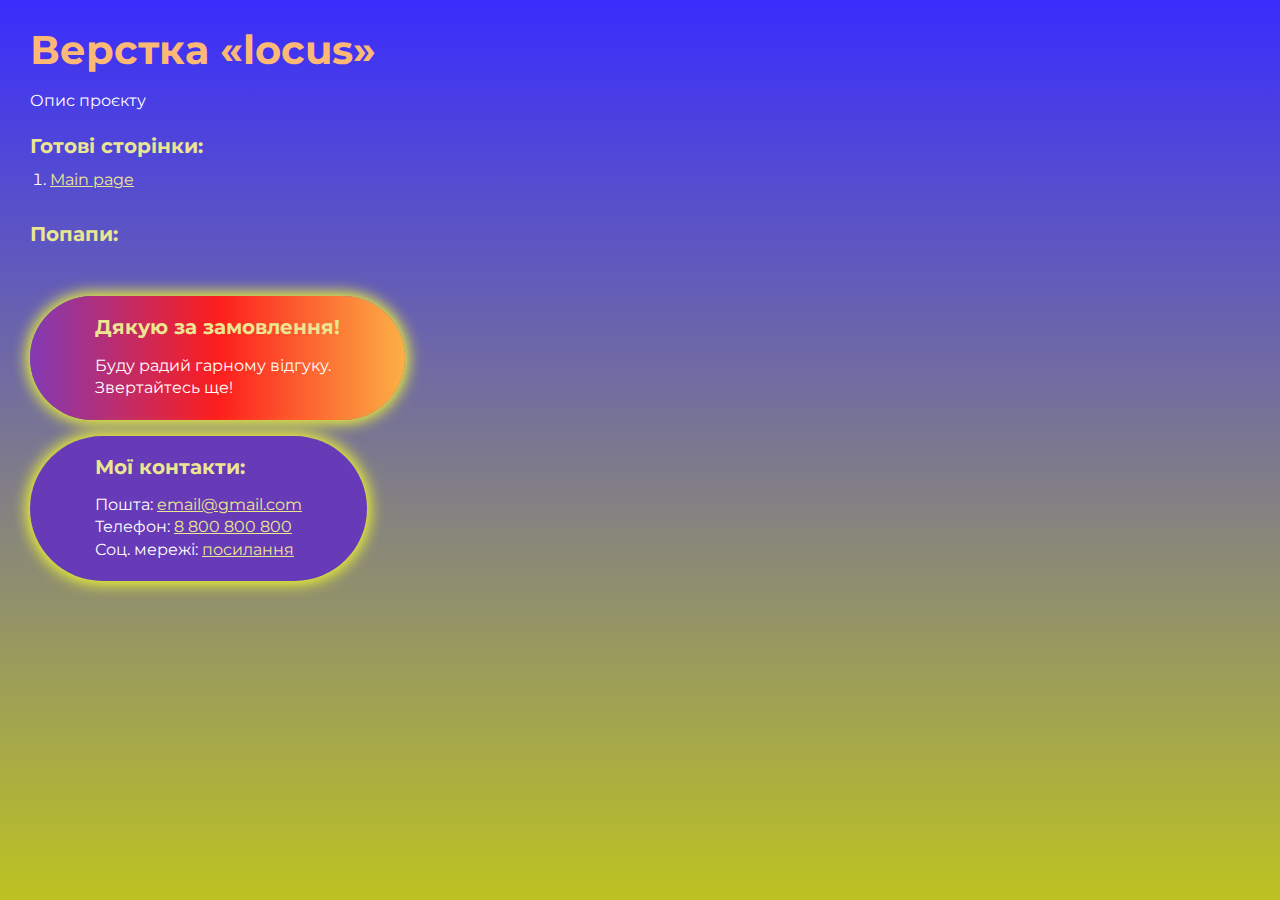
<file: index.html>
<!DOCTYPE html>
<html>

<head>
	<meta charset="UTF-8">
	<meta name="viewport" content="width=device-width, initial-scale=1.0">

	<title>«locus»</title>
</head>

<body>
	<div class="rootpage">
		<h1>Верстка «locus»</h1>
		<div class="rootpage__info">
			Опис проєкту
		</div>
		<h2>Готові сторінки:</h2>
		<ol class="rootpage__list">
			<li><a target="_blank" href="home.html">Main page</a></li>
		</ol>

		<h2>Попапи:</h2>
		<ol class="rootpage__list">
		</ol>

		<div class="rootpage__tnx">
			<h2>Дякую за замовлення!</h2>
			<p>Буду радий гарному відгуку.</p>
			<p>Звертайтесь ще!</p>
		</div>
		<div class="rootpage__contacts">
			<h2>Мої контакти:</h2>
			<p>Пошта: <a href="mailto:email@gmail.com">email@gmail.com</a></p>
			<p>Телефон: <a href="tel:8800800800">8 800 800 800</a></p>
			<p>Соц. мережі: <a href="">посилання</a></p>
		</div>
	</div>

</body>
<style>
	@charset "UTF-8";
	@import url("https://fonts.googleapis.com/css?family=Montserrat:regular,700&display=swap");

	*,
	*::before,
	*::after {
		padding: 0px;
		margin: 0px;
		border: 0px;
		box-sizing: border-box;
	}

	html,
	body {
		height: 100%;
		margin: 0;
		padding: 0;
		min-width: 320px;
		width: 100%;
		color: #fff;
	}

	body {
		font-family: Montserrat;
		font-size: 100%;
		line-height: 1;
		font-size: 1rem;
	}

	a {
		text-decoration: underline;
		color: #ebe691
	}

	a:visited {
		text-decoration: underline;
		color: #aaa768;
	}

	a:hover {
		text-decoration: none;
	}

	ul li {
		list-style: none;
	}

	img {
		vertical-align: top;
	}

	.wrapper {
		width: 100%;
		min-height: 100%;
		overflow: hidden;
	}

	.rootpage {
		padding: 30px;
		display: flex;
		flex-direction: column;
		align-items: flex-start;
		background: linear-gradient(0deg, rgba(189, 195, 34, 1) 0%, rgba(58, 45, 253, 1) 100%);
		height: 100%;

	}

	@media (max-width: 767px) {
		.rootpage {
			padding: 30px 15px;
		}
	}

	h1 {
		color: #fcb976;
		font-size: 2.5rem;
		margin: 0px 0px 1.25rem 0px;
	}

	@media (max-width: 767px) {
		h1 {
			font-size: 1.85rem;
			margin: 0px 0px 1.25rem 0px;
		}
	}

	h2 {
		color: #ebe691;
		font-size: 1.25rem;
		margin: 0px 0px 1rem 0px;
	}

	@media (max-width: 767px) {
		h2 {
			font-size: 1.125rem;
			margin: 0px 0px 1rem 0px;
		}
	}

	.rootpage__info {
		line-height: 140%;
		margin: 0px 0px 1.5rem 0px;
	}

	.rootpage__list {
		margin: 0px 0px 2.25rem 1.25rem;
	}

	.rootpage__list li:not(:last-child) {
		margin: 0px 0px 15px 0px;
	}

	.rootpage__contacts,
	.rootpage__tnx {
		border-radius: 200px;
		padding: 20px 65px;
		line-height: 140%;
	}

	@media (max-width: 767px) {

		.rootpage__contacts,
		.rootpage__tnx {
			border-radius: 40px;
			padding: 20px;
		}
	}

	.rootpage__contacts {
		background: #673AB7;
		box-shadow: 0px 0px 15px 3px #F7FF2C;
	}

	.rootpage__contacts a {
		color: #ebe691;
	}

	.rootpage__tnx {
		background: linear-gradient(90deg, rgba(131, 58, 180, 1) 0%, rgba(253, 29, 29, 1) 50%, rgba(252, 176, 69, 1) 100%);
		box-shadow: 0px 0px 15px 3px #F7FF2C;
		margin: 0px 0px 1rem 0px;
	}
</style>

</html>
</file>
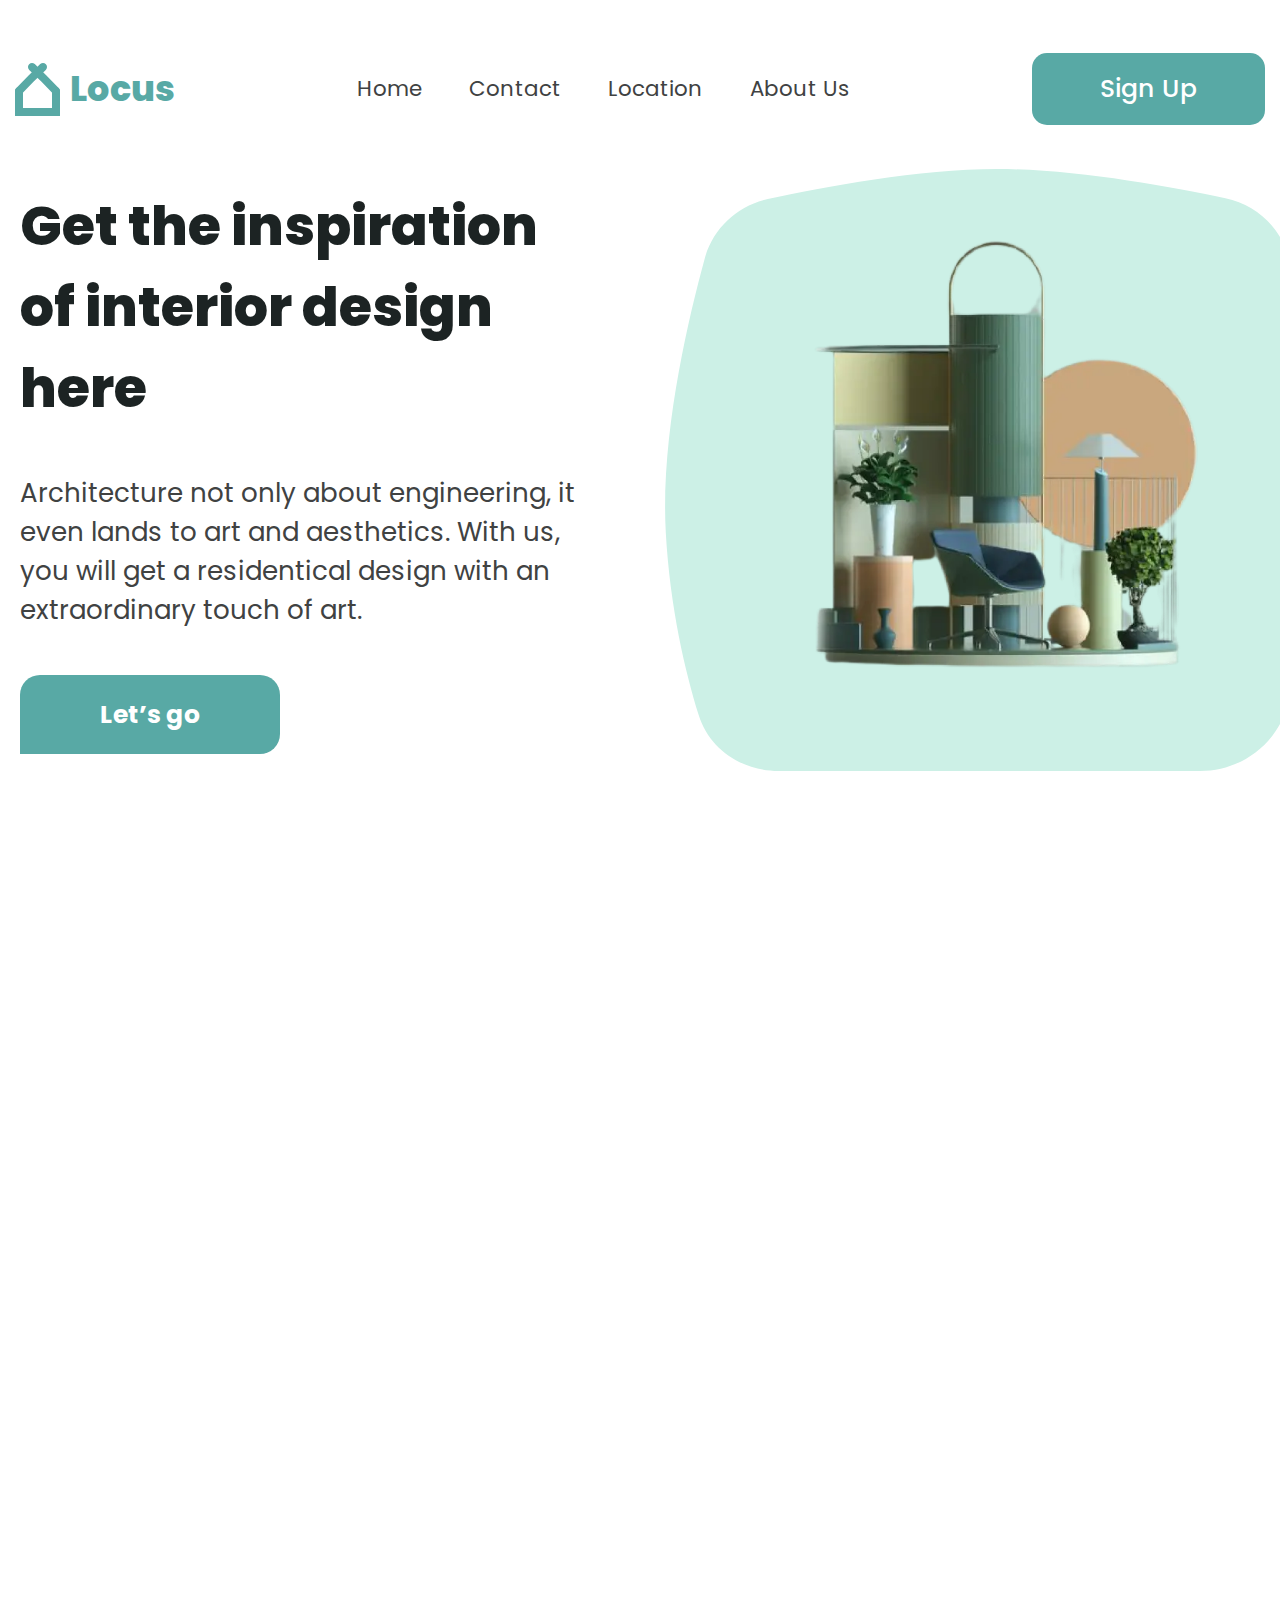
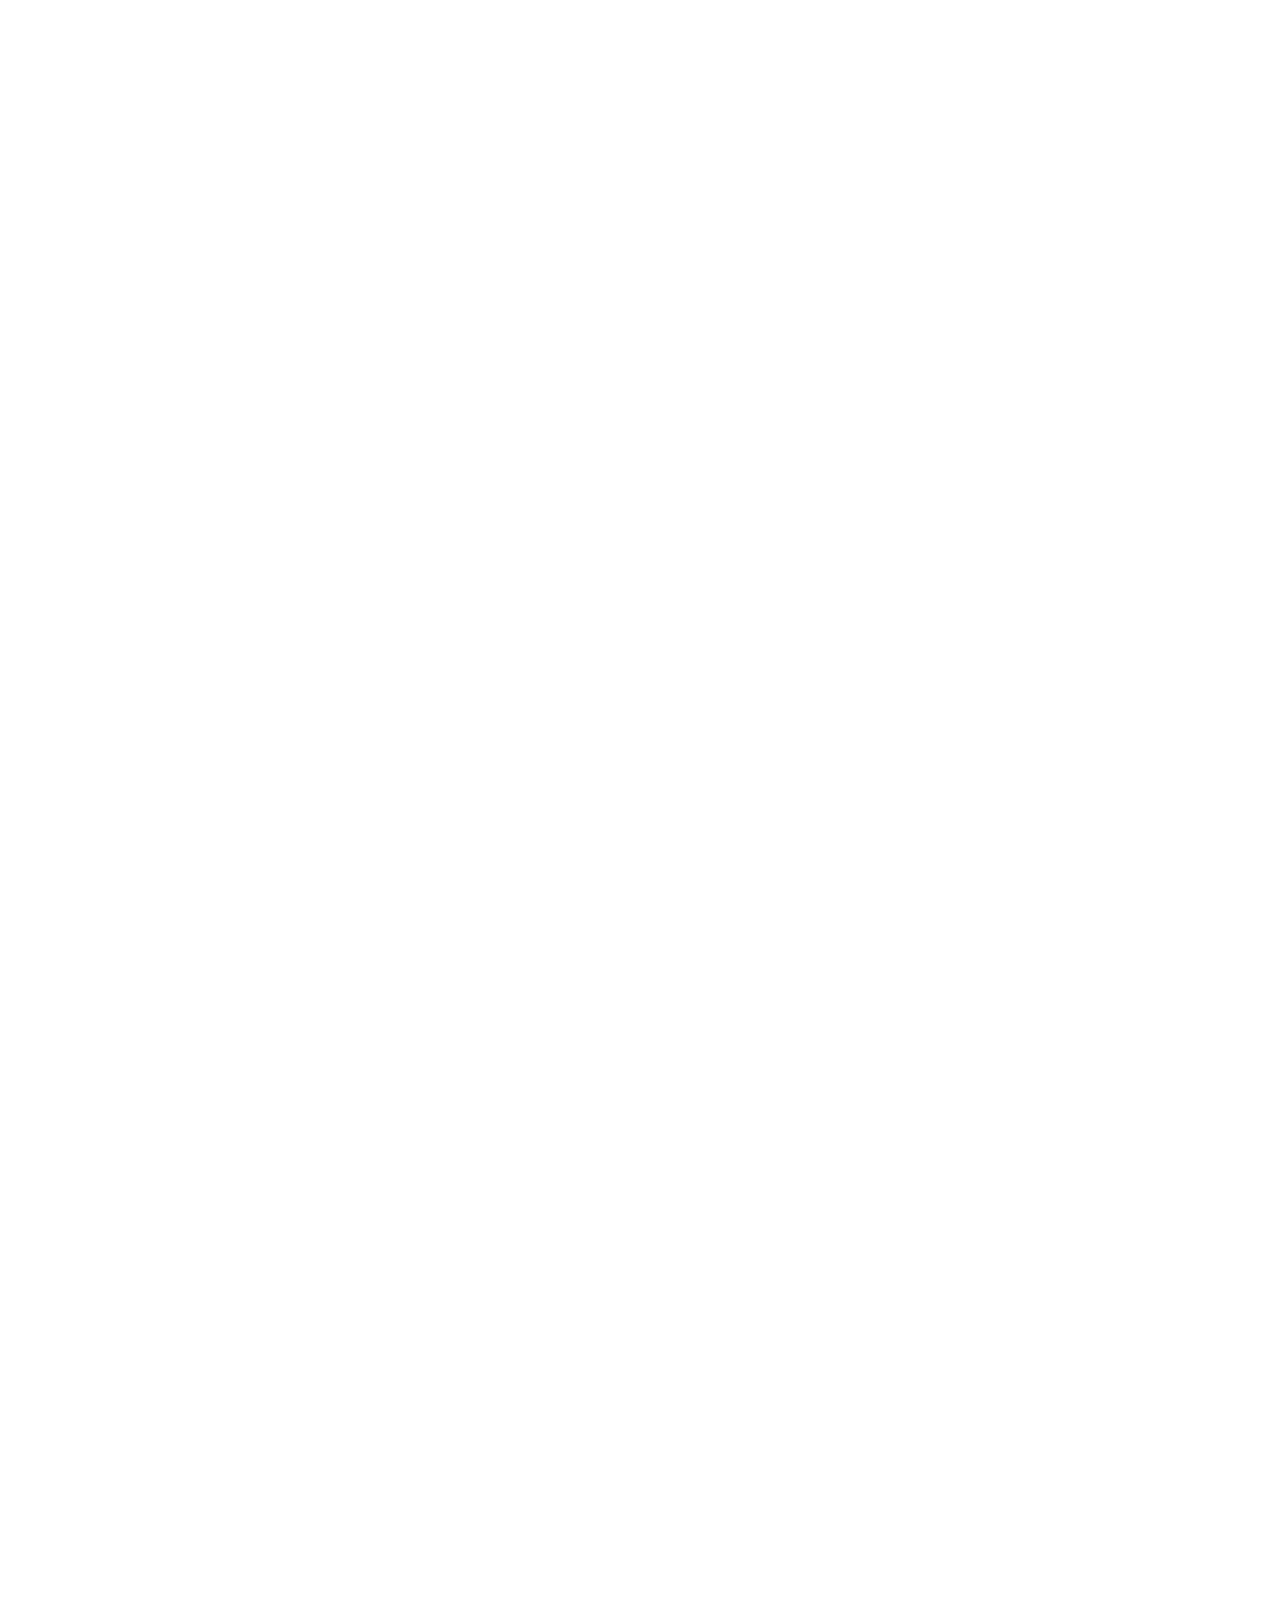
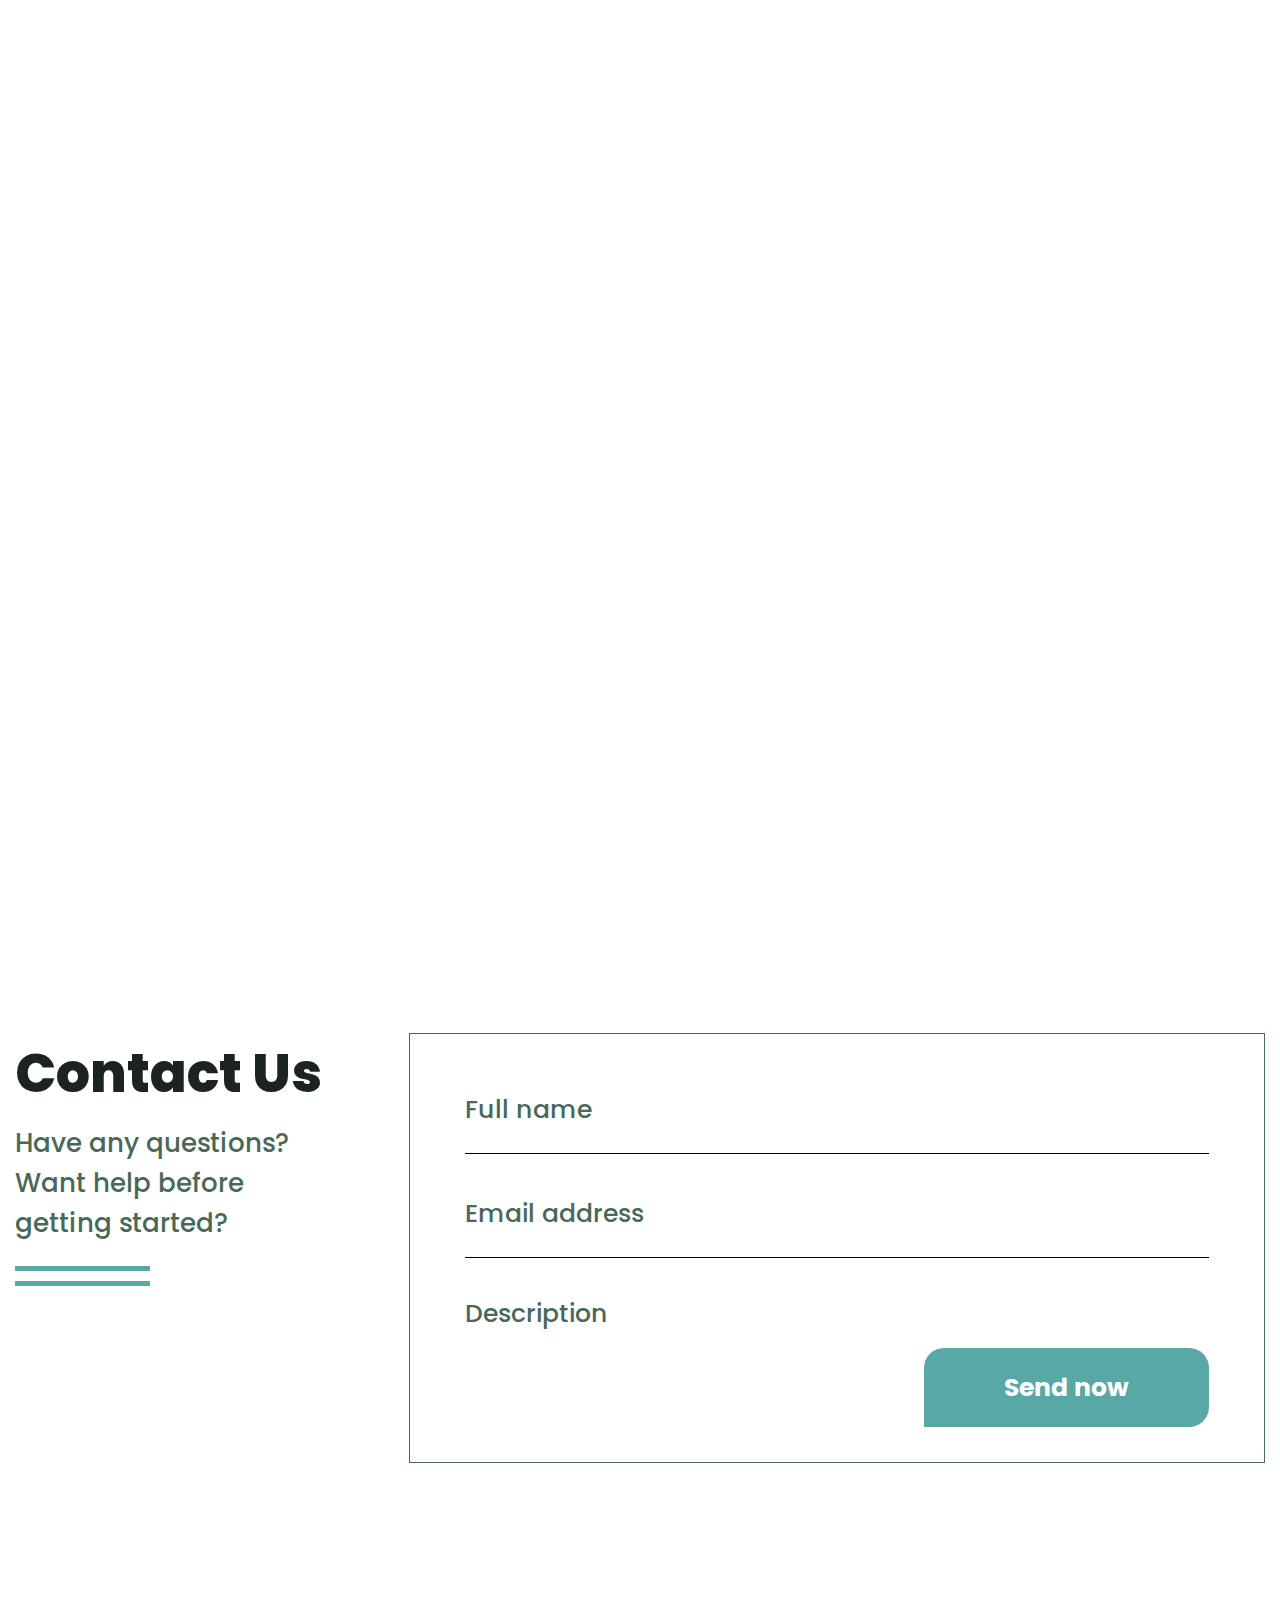
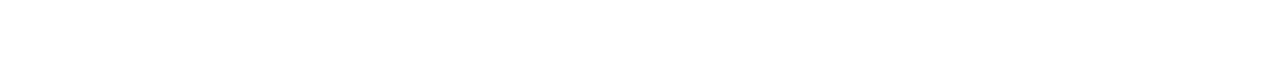
<file: home.html>
<!DOCTYPE html>
<html lang="en">

<head>
	<title>HomePage</title>
	<meta charset="UTF-8">
	<meta name="format-detection" content="telephone=no">
	<!-- <style>body{opacity: 0;}</style> -->
	<link rel="stylesheet" href="css/style.min.css?_v=20230127001618">
	<link rel="shortcut icon" href="favicon.ico">
	<!-- <meta name="robots" content="noindex, nofollow"> -->
	<meta name="viewport" content="width=device-width, initial-scale=1.0">
</head>

<body>
	<div class="wrapper">
		<header class="header">
			<div class="header__container">
				<a class="header__logo _icon-logo" href="#">Locus</a>
				<div class="header__menu menu">
					<nav class="menu__body">
						<ul class="menu__list">
							<li class="menu__item"><a href="" class="menu__link">Home</a></li>
							<li class="menu__item"><a href="" class="menu__link">Contact</a></li>
							<li class="menu__item"><a href="" class="menu__link">Location</a></li>
							<li class="menu__item"><a href="" class="menu__link">About Us</a></li>
						</ul>
					</nav>
				</div>
				<a data-ripple data-da=".header__menu, 767.98" href="#" class="header__button">Sign Up</a>
				<button type="button" class="menu__icon icon-menu"><span></span></button>
			</div>
		</header>
		<main class="page">
			<section class="page__main-section main-section">
				<div class="main-section__container">
					<div class="main-section__body">
						<div class="main-section__content">
							<h1 class="main-section__title title">Get the inspiration of interior design here</h1>
							<p class="main-section__text text">
								Architecture not only about engineering, it even lands to art and aesthetics. With us, you will get a residentical design with an extraordinary touch of art.
							</p>
							<a data-ripple href="#" class="main-section__action">Let’s go</a>
						</div>
						<div data-da=".main-section__content, 768,1" class="main-section__image">
							<picture><source srcset="img/main-image.webp" type="image/webp"><img src="img/main-image.png" alt="image"></picture>
						</div>
					</div>
				</div>
			</section>

			<section data-watch data-watch-threshold="0.1" class="page__works works">
				<div class="works__container">
					<h2 class="works__title title">How it works</h2>
					<h3 class="works__subtitle subtitle">Spice up your space even simpler than you think</h3>
					<div class="works__presentation presentation">
						<div class="presentation__image-ibg">
							<picture><source srcset="img/works/works-image.webp" type="image/webp"><img src="img/works/works-image.png" alt="image"></picture>
						</div>
						<div class="presentation__content">
							<div class="presentation__item">
								<p class="presentation__text text">
									We provide design and build
									for commercial building,
									interior and furniture to improve
									the better life.
								</p>
								<a href="#" class="presentation__link">
									<span class="presentation__button"></span>
									see video
								</a>
							</div>
							<div class="presentation__action">
							</div>
						</div>
					</div>
					<div class="works__visual visual">
						<div class="visual__image-ibg">
							<picture><source srcset="img/works/works-image-02.webp" type="image/webp"><img src="img/works/works-image-02.png" alt="image"></picture>
						</div>
						<div class="visual__content">
							<h2 class="visual__title title">Our mission is to deliver aesthetic visual for your home</h2>
							<p class="visual__subtitle subtitle">
								By applying bacis psychology principles, we are going to explain how perception works and how we can use this understanding to maximise the space that we occupy in our homes.
							</p>
						</div>
					</div>
				</div>
			</section>

			<section data-watch data-watch-threshold="0.1" class="page__project project">
				<div class="project__container">
					<h2 class="project__title title">Our project </h2>
					<h3 class="project__subtitle subtitle">Introducing our first official project</h3>
					<div class="project__content">
						<div class="project__item item-project">
							<div class="item-project__block-about">
								<h2 class="item-project__title">Project Livingroom</h2>
								<p class="item-project__text">A simple guide to create the perfect livingro-om for . Night Watc works beautifully in a wi-de gamut of arrangements.
								</p>
							</div>
							<div class="item-project__image-ibg">
								<picture><source srcset="img/projects/project-01.webp" type="image/webp"><img src="img/projects/project-01.png" alt="image"></picture>
							</div>
						</div>
						<div class="project__item item-project item-project--radial">
							<div class="item-project__block-about">
								<h2 class="item-project__title">Project workspace</h2>
								<p class="item-project__text">A simple guide to create the perfect livingro-om for . Night Watc works beautifully in a wi-de gamut of arrangements.
								</p>
							</div>
							<div class="item-project__image-ibg">
								<picture><source srcset="img/projects/project-02.webp" type="image/webp"><img src="img/projects/project-02.png" alt="image"></picture>
							</div>
						</div>
						<div class="project__item item-project">
							<div class="item-project__block-about">
								<h2 class="item-project__title">Library</h2>
								<p class="item-project__text">A simple guide to create the perfect livingro-om for . Night Watc works beautifully in a wi-de gamut of arrangements.
								</p>
							</div>
							<div class="item-project__image-ibg">
								<picture><source srcset="img/projects/project-03.webp" type="image/webp"><img src="img/projects/project-03.png" alt="image"></picture>
							</div>
						</div>
					</div>
				</div>
			</section>

			<section data-watch data-watch-threshold="0.1" class="page__testimonial testimonial">
				<div class="testimonial__container">
					<h2 class="testimonial__title title">Testimonial</h2>
					<div class="testimonial__brands brands">
						<div class="brands__image">
							<picture><source srcset="img/testimonial/klamby.webp" type="image/webp"><img src="img/testimonial/klamby.png" alt="klamby"></picture>
						</div>
						<div class="brands__image">
							<picture><source srcset="img/testimonial/mayoutfit.webp" type="image/webp"><img src="img/testimonial/mayoutfit.png" alt="mayoutfit"></picture>
						</div>
						<div class="brands__image">
							<picture><source srcset="img/testimonial/zalora.webp" type="image/webp"><img src="img/testimonial/zalora.png" alt="zalora"></picture>
						</div>
						<div class="brands__image">
							<picture><source srcset="img/testimonial/geulis.webp" type="image/webp"><img src="img/testimonial/geulis.png" alt="geulis"></picture>
						</div>
					</div>
					<div class="testimonial__achievement achievement">
						<div class="achievement__body">
							<div class="achievement__image-ibg">
								<picture><source srcset="img/testimonial/rectangle.webp" type="image/webp"><img src="img/testimonial/rectangle.png" alt="image"></picture>
							</div>
							<div class="achievement__content">
								<div class="achievement__quantity quantity">
									<div class="quantity__item">
										<div class="quantity__number">105</div>
										<div class="quantity__value">project done</div>
									</div>
									<div class="quantity__item">
										<div class="quantity__number">12</div>
										<div class="quantity__value">years of experience</div>
									</div>
									<div class="quantity__item">
										<div class="quantity__number">10+</div>
										<div class="quantity__value">big company partnership</div>
									</div>
								</div>
								<div class="achievement__quote quote _icon-commas">
									<p class="quote__value ">"Not able to tell you how happy I am with interior design.
										Interior design has completely surpassed our expectations.
										Interior design saved my business. Interior design is worth
										much more than I paid."
									</p>
									<a class="quote__more" href="#">- Roscoe</a>
								</div>
							</div>
						</div>
					</div>
				</div>
			</section>

		</main>
		<footer class="footer">
			<div class="footer__contacts contacts">
				<div class="contacts__container">
					<div class="contacts__body">
						<div class="contacts__content">
							<h2 class="contacts__title title">Contact Us</h2>
							<p class="contacts__subtitle subtitle">Have any questions? Want help before getting started?</p>
						</div>
						<div class="contacts__form form">
							<form class="form__body" action="files/sendmail/sendmail.php" method="POST">
								<div class="form__name">
									<div class="form__full-name">
										<input id="full-name" data-required data-error="" type="text" name="full-name" placeholder="Full name" class="form__input input">
									</div>
									<div class="form__email">
										<input type="email" name="form[email]" data-required="email" data-error="" placeholder="Email address" class="form__input input">
									</div>
								</div>
								<a class="form__description" href="#">Description</a>
								<button data-ripple type="submit" class="form__button button">Send now</button>
							</form>
						</div>
					</div>
				</div>
			</div>
		</footer>
	</div>
	<script src="js/app.min.js?_v=20230127001618"></script>
</body>

</html>
</file>
<file: css/style.min.css>
@charset "UTF-8";@font-face{font-family:icons;font-display:swap;src:url(../fonts/icons.woff2) format("woff2"),url(../fonts/icons.woff) format("woff");font-weight:400;font-style:normal}@font-face{font-family:Poppins;font-display:swap;src:url(../fonts/Poppins-Bold.woff2) format("woff2"),url(../fonts/Poppins-Bold.woff) format("woff");font-weight:700;font-style:normal}@font-face{font-family:Poppins;font-display:swap;src:url(../fonts/Poppins-ExtraBold.woff2) format("woff2"),url(../fonts/Poppins-ExtraBold.woff) format("woff");font-weight:800;font-style:normal}@font-face{font-family:Poppins;font-display:swap;src:url(../fonts/Poppins-Medium.woff2) format("woff2"),url(../fonts/Poppins-Medium.woff) format("woff");font-weight:500;font-style:normal}@font-face{font-family:Poppins;font-display:swap;src:url(../fonts/Poppins-Regular.woff2) format("woff2"),url(../fonts/Poppins-Regular.woff) format("woff");font-weight:400;font-style:normal}[class*=_icon-]:before{font-family:icons;font-style:normal;font-weight:400;font-variant:normal;text-transform:none;line-height:1;-webkit-font-smoothing:antialiased;-moz-osx-font-smoothing:grayscale}[class*=_icon-]:before{display:block}._icon-background:before{content:"\e902"}._icon-commas:before{content:"\e901"}._icon-logo:before{content:"\e900"}*{padding:0;margin:0;border:0}*,:after,:before{-webkit-box-sizing:border-box;box-sizing:border-box}body,html{height:100%;min-width:320px}body{color:#000;line-height:1;font-family:Poppins;font-size:1.25rem;-ms-text-size-adjust:100%;-moz-text-size-adjust:100%;-webkit-text-size-adjust:100%;-webkit-font-smoothing:antialiased;-moz-osx-font-smoothing:grayscale}button,input,textarea{font-family:Poppins;font-size:inherit}button{cursor:pointer;color:inherit;background-color:transparent}a{color:inherit;text-decoration:none}ul li{list-style:none}img{vertical-align:top}h1,h2,h3,h4,h5,h6{font-weight:inherit;font-size:inherit}svg{height:1em;width:1em}svg path{stroke:inherit;fill:inherit}.lock body{overflow:hidden;-ms-touch-action:none;touch-action:none;-ms-scroll-chaining:none;overscroll-behavior:none}.wrapper{min-height:100%;display:-webkit-box;display:-ms-flexbox;display:flex;-webkit-box-orient:vertical;-webkit-box-direction:normal;-ms-flex-direction:column;flex-direction:column;overflow:hidden}@supports (overflow:clip){.wrapper{overflow:clip}}.wrapper>main{-webkit-box-flex:1;-ms-flex:1 1 auto;flex:1 1 auto}.wrapper>*{min-width:0}[class*=__container]{max-width:103.125rem;margin:0 auto;padding:0 .9375rem}input[type=email],input[type=tel],input[type=text],textarea{-webkit-appearance:none;-moz-appearance:none;appearance:none}.input{border-radius:0!important;width:100%;height:63px;display:block;border-bottom:1px solid #000;outline:0;color:#486958;font-weight:500;font-size:30px;line-height:1.52;position:relative}.input::-webkit-input-placeholder{position:absolute;top:0;left:0;font-weight:500;font-size:25px;line-height:1.52;color:#486958}.input::-moz-placeholder{position:absolute;top:0;left:0;font-weight:500;font-size:25px;line-height:1.52;color:#486958}.input:-ms-input-placeholder{position:absolute;top:0;left:0;font-weight:500;font-size:25px;line-height:1.52;color:#486958}.input::-ms-input-placeholder{position:absolute;top:0;left:0;font-weight:500;font-size:25px;line-height:1.52;color:#486958}.input::placeholder{position:absolute;top:0;left:0;font-weight:500;font-size:25px;line-height:1.52;color:#486958}.input:focus{border:1px dotted #000}.input:focus::-webkit-input-placeholder{font-size:0}.input:focus::-moz-placeholder{font-size:0}.input:focus:-ms-input-placeholder{font-size:0}.input:focus::-ms-input-placeholder{font-size:0}.input:focus::placeholder{font-size:0}textarea.input{resize:none;padding:0 0}[data-ripple]{position:relative;overflow:hidden}.ripple{position:absolute;border-radius:50%;background-color:rgba(255,255,255,.3);border:1px solid rgba(255,255,255,.5);-webkit-animation:button-circle 1.5s ease forwards;animation:button-circle 1.5s ease forwards}@-webkit-keyframes button-circle{0%{-webkit-transform:scale(0);transform:scale(0)}100%{-webkit-transform:scale(10);transform:scale(10);opacity:0}}@keyframes button-circle{0%{-webkit-transform:scale(0);transform:scale(0)}100%{-webkit-transform:scale(10);transform:scale(10);opacity:0}}[class*=-ibg]{position:relative}[class*=-ibg] img{position:absolute;width:100%;height:100%;top:0;left:0;-o-object-fit:cover;object-fit:cover}[class*=-ibg_contain] img{-o-object-fit:contain;object-fit:contain}.title{font-weight:800;font-size:70px;line-height:1.5;color:#1c2323}.subtitle{font-size:30px;line-height:1.5;color:#404242}.text{font-weight:500;font-size:20px;line-height:1.5;color:#486958}.header{position:absolute;width:100%;top:0;left:0;z-index:50}.header__container{display:-ms-grid;display:grid;-ms-grid-columns:auto 1fr auto;grid-template-columns:auto 1fr auto;-webkit-box-pack:center;-ms-flex-pack:center;justify-content:center;-webkit-box-align:center;-ms-flex-align:center;align-items:center;gap:.9375rem;min-height:15.625rem}.header__logo{-webkit-box-flex:0;-ms-flex:0 0 9.876543%;flex:0 0 9.876543%;display:-webkit-box;display:-ms-flexbox;display:flex;-webkit-box-align:center;-ms-flex-align:center;align-items:center;font-weight:800;font-size:2.1875rem;line-height:1.48;color:#58a9a5;-webkit-column-gap:.625rem;-moz-column-gap:.625rem;column-gap:.625rem;position:relative;z-index:5}.header__logo:hover{-webkit-transform:scale(1.02);-ms-transform:scale(1.02);transform:scale(1.02)}.header__logo::before{content:"";background:url(../img/header-logo.svg) 0 0 no-repeat;width:2.8125rem;height:3.3125rem}.header__logo::before:hover{-webkit-transform:scale(1.02);-ms-transform:scale(1.02);transform:scale(1.02)}.header__button{-webkit-box-flex:0;-ms-flex:0 0 16.728395%;flex:0 0 16.728395%;padding:1.3125rem 5.4375rem;font-weight:500;font-size:1.5625rem;line-height:1.52;color:#fff;text-align:center;background:#58a9a5;border-radius:.9375rem;display:-webkit-box;display:-ms-flexbox;display:flex;-webkit-box-pack:center;-ms-flex-pack:center;justify-content:center;-webkit-box-align:center;-ms-flex-align:center;align-items:center}.header__button:hover{background:#3e7875}.menu{display:-webkit-box;display:-ms-flexbox;display:flex;-webkit-box-align:center;-ms-flex-align:center;align-items:center;-webkit-box-pack:center;-ms-flex-pack:center;justify-content:center}.menu__list{display:-webkit-box;display:-ms-flexbox;display:flex;-webkit-box-pack:center;-ms-flex-pack:center;justify-content:center;-webkit-box-align:center;-ms-flex-align:center;align-items:center;-ms-flex-wrap:wrap;flex-wrap:wrap;gap:.9375rem}.menu__item{position:relative;display:-ms-grid;display:grid}.menu__link{font-size:1.5625rem;line-height:1.52;color:#404242;position:relative;display:-ms-inline-grid;display:inline-grid;-webkit-transition:all .2s ease 0s;-o-transition:all .2s ease 0s;transition:all .2s ease 0s;text-align:center;-webkit-text-stroke:.0625rem rgba(88,169,165,0)}.menu__link:hover{color:#58a9a5;-webkit-text-stroke:.0625rem #58a9a5}.menu__link:hover::before{width:100%;left:0;background:#fec62d}.touch .menu__link{font-size:1.5625rem}.touch .menu__link::before{display:none}.menu__link::before{content:"";position:absolute;bottom:-.375rem;left:50%;border-radius:1.3125rem;width:0;height:.375rem;-webkit-transition:all .2s ease 0s;-o-transition:all .2s ease 0s;transition:all .2s ease 0s}.icon-menu{display:none}.contacts__body{display:-webkit-box;display:-ms-flexbox;display:flex;-webkit-box-pack:justify;-ms-flex-pack:justify;justify-content:space-between;gap:20px}.contacts__content{-webkit-box-flex:0;-ms-flex:0 0 24.567901%;flex:0 0 24.567901%}.contacts__title:not(:last-child){margin-bottom:10px}.contacts__subtitle{font-weight:500;font-size:25px;line-height:1.52;color:#486958;position:relative;display:-ms-grid;display:grid}.contacts__subtitle::after,.contacts__subtitle::before{content:"";position:absolute;left:0;width:135px;height:5px;background:#58a9a5}.contacts__subtitle::before{bottom:15px}.contacts__subtitle::after{bottom:0}.form{-webkit-box-flex:0;-ms-flex:0 0 68.45679%;flex:0 0 68.45679%}.form__body{display:-webkit-box;display:-ms-flexbox;display:flex;-webkit-box-orient:vertical;-webkit-box-direction:normal;-ms-flex-direction:column;flex-direction:column;gap:15px;font-weight:500;font-size:25px;line-height:1.52;color:#486958;padding:57px 55px 35px 55px;border:1px solid #486958}.form__name{display:-ms-grid;display:grid;row-gap:57px}.form__description{padding-top:22px;-ms-flex-item-align:start;align-self:flex-start}.form__button{font-weight:700;font-size:1.5625rem;line-height:1.5;color:#fff;background:#58a9a5;border-radius:1.25rem 1.25rem 1.25rem 0;display:-webkit-box;display:-ms-flexbox;display:flex;-webkit-box-pack:center;-ms-flex-pack:center;justify-content:center;-webkit-box-align:center;-ms-flex-align:center;align-items:center;-ms-flex-item-align:end;align-self:flex-end;padding:1.3125rem 5rem}.main-section__body{display:-webkit-box;display:-ms-flexbox;display:flex;-webkit-box-pack:justify;-ms-flex-pack:justify;justify-content:space-between}.main-section__content{-webkit-box-flex:0;-ms-flex:0 0 45.864198%;flex:0 0 45.864198%;max-width:46.4375rem;padding-left:.3125rem;display:-webkit-box;display:-ms-flexbox;display:flex;-webkit-box-orient:vertical;-webkit-box-direction:normal;-ms-flex-direction:column;flex-direction:column}.main-section__text{font-weight:400;font-size:1.875rem;line-height:1.5;color:#404242}.main-section__action{font-weight:700;font-size:1.5625rem;line-height:1.5;color:#fff;background:#58a9a5;border-radius:1.25rem 1.25rem 1.25rem 0;display:-webkit-box;display:-ms-flexbox;display:flex;-webkit-box-pack:center;-ms-flex-pack:center;justify-content:center;-webkit-box-align:center;-ms-flex-align:center;align-items:center;-ms-flex-item-align:start;align-self:flex-start;padding:1.3125rem 5rem}.main-section__image{-webkit-box-flex:0;-ms-flex:0 1 44.62963%;flex:0 1 44.62963%;position:relative;-ms-flex-item-align:center;-ms-grid-row-align:center;align-self:center;display:-webkit-box;display:-ms-flexbox;display:flex;-webkit-box-pack:center;-ms-flex-pack:center;justify-content:center;-webkit-box-align:center;-ms-flex-align:center;align-items:center}.main-section__image img{max-width:100%}.main-section__image::before{content:"";position:absolute;background:url(../img/background.svg) 0 0/contain no-repeat;width:115%;height:108%;z-index:-1}.works__container{-webkit-transform:translate(0,20%);-ms-transform:translate(0,20%);transform:translate(0,20%);opacity:0}._watcher-view .works__container{-webkit-transform:translate(0,0);-ms-transform:translate(0,0);transform:translate(0,0);opacity:1;-webkit-transition:all .8s ease 0s;-o-transition:all .8s ease 0s;transition:all .8s ease 0s}.works__title{text-align:center}.works__title:not(:last-child){margin-bottom:1.25rem}.works__subtitle{max-width:34.375rem;margin:0 auto;text-align:center}.presentation{display:-webkit-box;display:-ms-flexbox;display:flex;-webkit-box-pack:justify;-ms-flex-pack:justify;justify-content:space-between;border-radius:.625rem;overflow:hidden;position:relative}.presentation__image-ibg{-webkit-box-flex:0;-ms-flex:0 0 66%;flex:0 0 66%;padding-bottom:21.6%}.presentation__image-ibg img{max-width:100%}.presentation__content{-webkit-box-flex:0;-ms-flex:0 0 34%;flex:0 0 34%;background:#ccf0e6;display:-webkit-box;display:-ms-flexbox;display:flex;-webkit-box-orient:vertical;-webkit-box-direction:normal;-ms-flex-direction:column;flex-direction:column;-webkit-box-pack:center;-ms-flex-pack:center;justify-content:center;-webkit-box-align:center;-ms-flex-align:center;align-items:center;padding:.9375rem}.presentation__item{max-width:20.625rem}.presentation__button{display:-webkit-box;display:-ms-flexbox;display:flex;position:relative;width:6.25rem;height:6.25rem;border-radius:50%;outline:.875rem solid rgba(255,255,255,.4);background:#fff;-webkit-transform:translate(-2.8125rem,0);-ms-transform:translate(-2.8125rem,0);transform:translate(-2.8125rem,0);-webkit-animation:outline-tick 1s infinite linear 0s;animation:outline-tick 1s infinite linear 0s}.presentation__button::before{content:"";position:absolute;top:calc(50% - 1.3125rem);left:calc(50% - .75rem);width:0;height:0;border-top:1.3125rem solid transparent;border-left:1.6875rem solid #fec62d;border-bottom:1.25rem solid transparent}@-webkit-keyframes outline-tick{0%{outline:0 solid rgba(255,255,255,.4)}100%{outline:.875rem solid rgba(255,255,255,.4)}}@keyframes outline-tick{0%{outline:0 solid rgba(255,255,255,.4)}100%{outline:.875rem solid rgba(255,255,255,.4)}}.presentation__link{font-weight:700;font-size:1.25rem;line-height:1.5;color:#486958;display:-webkit-box;display:-ms-flexbox;display:flex;-webkit-box-align:center;-ms-flex-align:center;align-items:center;margin-left:-6.25rem}.visual{display:-webkit-box;display:-ms-flexbox;display:flex;row-gap:1.5625rem}.visual__image-ibg{-webkit-box-flex:0;-ms-flex:0 0 39.62963%;flex:0 0 39.62963%;padding-bottom:40.123457%}.visual__image-ibg img{width:100%}.visual__content{-webkit-box-flex:0;-ms-flex:0 0 43%;flex:0 0 43%}.visual__title{font-weight:700;font-size:2.5rem;line-height:1.5;color:#1c2323;max-width:30.4375rem}.visual__subtitle{font-weight:500;font-size:1.875rem;line-height:1.5;color:#486958}.project__container{text-align:center;-webkit-transform:translate(0,20%);-ms-transform:translate(0,20%);transform:translate(0,20%);opacity:0}._watcher-view .project__container{-webkit-transform:translate(0,0);-ms-transform:translate(0,0);transform:translate(0,0);opacity:1;-webkit-transition:all .8s ease 0s;-o-transition:all .8s ease 0s;transition:all .8s ease 0s}.project__title:not(:last-child){margin-bottom:1.25rem}.project__subtitle{position:relative;display:-ms-grid;display:grid}.project__subtitle::after,.project__subtitle::before{content:"";position:absolute;bottom:0;left:calc(50% - 4.2188rem);width:8.4375rem;height:.3125rem;background:#58a9a5}.project__subtitle::before{bottom:1.25rem}.project__content{display:-ms-grid;display:grid;-ms-grid-columns:(1fr)[3];grid-template-columns:repeat(3,1fr);row-gap:1.25rem;-webkit-column-gap:7.8125rem;-moz-column-gap:7.8125rem;column-gap:7.8125rem}.item-project{display:-webkit-box;display:-ms-flexbox;display:flex;-webkit-box-orient:vertical;-webkit-box-direction:normal;-ms-flex-direction:column;flex-direction:column;row-gap:2.1875rem;-webkit-column-gap:.9375rem;-moz-column-gap:.9375rem;column-gap:.9375rem}.item-project__title{font-weight:700;font-size:2.5rem;line-height:1.5;color:#58a9a5;text-align:start}.item-project__title:not(:last-child){margin-bottom:.3125rem}.item-project__text{font-weight:500;font-size:1.25rem;line-height:1.5;color:#486958;text-align:start}.item-project__image-ibg{display:-ms-grid;display:grid;padding-bottom:100%}.item-project__image-ibg img{width:100%;border-radius:0 0 14.0625rem 14.0625rem}.testimonial__container{-webkit-transform:translate(0,20%);-ms-transform:translate(0,20%);transform:translate(0,20%);opacity:0}._watcher-view .testimonial__container{-webkit-transform:translate(0,0);-ms-transform:translate(0,0);transform:translate(0,0);opacity:1;-webkit-transition:all .8s ease 0s;-o-transition:all .8s ease 0s;transition:all .8s ease 0s}.testimonial__title{text-align:center}.testimonial__title:not(:last-child){margin-bottom:1.25rem}.brands{display:-webkit-box;display:-ms-flexbox;display:flex;-webkit-box-pack:center;-ms-flex-pack:center;justify-content:center;-webkit-box-align:center;-ms-flex-align:center;align-items:center;-ms-flex-wrap:wrap;flex-wrap:wrap;row-gap:.9375rem}.brands__image{-webkit-box-flex:1;-ms-flex:1 0 14.753086%;flex:1 0 14.753086%;min-height:15rem;display:-webkit-box;display:-ms-flexbox;display:flex;-webkit-box-pack:center;-ms-flex-pack:center;justify-content:center;-webkit-box-align:center;-ms-flex-align:center;align-items:center}.brands__image img{max-width:100%}.achievement__body{display:-webkit-box;display:-ms-flexbox;display:flex}.achievement__image-ibg{-webkit-box-flex:0;-ms-flex:0 0 38%;flex:0 0 38%;display:-ms-grid;display:grid;padding-bottom:38%}.achievement__image-ibg img{max-width:100%}.achievement__content{-webkit-box-flex:0;-ms-flex:0 1 62%;flex:0 1 62%;background:#ccf0e6;display:-webkit-box;display:-ms-flexbox;display:flex;padding:3.125rem;-webkit-box-orient:vertical;-webkit-box-direction:normal;-ms-flex-direction:column;flex-direction:column;-webkit-box-pack:start;-ms-flex-pack:start;justify-content:flex-start;-webkit-box-align:center;-ms-flex-align:center;align-items:center}.quantity{max-width:47.5rem;display:-webkit-box;display:-ms-flexbox;display:flex;-webkit-box-pack:center;-ms-flex-pack:center;justify-content:center}.quantity__number{font-weight:800;font-size:4.375rem;line-height:1.3;color:#58a9a5}.quantity__value{color:#58a9a5;font-size:1.875rem;font-weight:500;line-height:1.5}.quote{max-width:47rem;display:-ms-grid;display:grid;row-gap:2.875rem;position:relative}.quote::before{font-size:5rem;color:#fff;position:absolute;width:6rem;top:-23.684211%;left:-4.920213%}.quote__value{font-weight:500;font-size:1.5625rem;line-height:1.52;color:#486958;position:relative}.quote__more{font-size:1.25rem;line-height:1.52;color:#58a9a5}section{overflow:hidden}@media (min-width:61.99875em){.item-project--radial{-webkit-box-orient:vertical;-webkit-box-direction:reverse;-ms-flex-direction:column-reverse;flex-direction:column-reverse}.item-project--radial img{border-radius:50%}}@media (min-width:101.25em){.title{font-size:4.375rem}.header__container{min-height:15.625rem}.header__button{padding-left:5.4375rem}.header__button{padding-right:5.4375rem}.header__button{padding-top:1.3125rem}.header__button{padding-bottom:1.3125rem}.menu__list{-webkit-column-gap:5.3125rem;-moz-column-gap:5.3125rem;column-gap:5.3125rem}.menu__link{font-size:1.5625rem}.contacts{padding-top:7.5rem}.contacts{padding-bottom:20.9375rem}.form__name{row-gap:3.5625rem}.main-section{padding-top:15.625rem}.main-section{padding-bottom:4.25rem}.main-section__body{-webkit-column-gap:7.875rem;-moz-column-gap:7.875rem;column-gap:7.875rem}.works{padding-top:4.25rem}.works{padding-bottom:3.75rem}.presentation{margin-bottom:12.75rem}.visual{-webkit-column-gap:8.75rem;-moz-column-gap:8.75rem;column-gap:8.75rem}.visual__title{font-size:2.5rem}.project{padding-top:3.75rem}.project{padding-bottom:7.8125rem}.project__content{-webkit-column-gap:7.8125rem;-moz-column-gap:7.8125rem;column-gap:7.8125rem}.testimonial{padding-top:7.8125rem}.testimonial{padding-bottom:7.5rem}.brands{-webkit-column-gap:5.625rem;-moz-column-gap:5.625rem;column-gap:5.625rem}.achievement__content{row-gap:7.6875rem}.quantity{gap:7.3125rem}}@media (min-width:103.125em){.subtitle{font-size:1.875rem}.contacts__subtitle{padding-bottom:3.125rem}.main-section__content{row-gap:3.125rem}.main-section__text{font-size:1.875rem}.works__subtitle:not(:last-child){margin-bottom:4.375rem}.presentation__text{margin-bottom:2.5rem}.visual__title{margin-bottom:3.125rem}.visual__subtitle{font-size:1.875rem}.project__subtitle{padding-bottom:4.0625rem}.project__subtitle{margin-bottom:5.9375rem}.item-project__title{font-size:2.5rem}.item-project__text{font-size:1.25rem}.brands:not(:last-child){margin-bottom:3.75rem}.brands__image{min-height:15rem}.quantity__number{font-size:4.375rem}.quantity__value{font-size:1.875rem}.quote{row-gap:2.875rem}.quote::before{font-size:5rem}.quote__value{font-size:1.5625rem}}@media (max-width:62em){.menu__list{-webkit-column-gap:.9375rem;-moz-column-gap:.9375rem;column-gap:.9375rem}}@media (max-width:48em){.title{font-size:1.875rem}.header__container{min-height:4.375rem}.header__button{padding-left:2.5rem}.header__button{padding-right:2.5rem}.header__button{padding-top:.625rem}.header__button{padding-bottom:.625rem}.menu__link{font-size:1rem}.contacts{padding-top:1.25rem}.contacts{padding-bottom:1.25rem}.form__name{row-gap:.9375rem}.main-section{padding-top:5.625rem}.main-section{padding-bottom:1.5625rem}.main-section__body{-webkit-column-gap:.9375rem;-moz-column-gap:.9375rem;column-gap:.9375rem}.works{padding-top:1.5625rem}.works{padding-bottom:1.5625rem}.presentation{margin-bottom:2.5rem}.visual{-webkit-column-gap:.9375rem;-moz-column-gap:.9375rem;column-gap:.9375rem}.visual__title{font-size:1.875rem}.project{padding-top:1.5625rem}.project{padding-bottom:1.5625rem}.project__content{-webkit-column-gap:1.25rem;-moz-column-gap:1.25rem;column-gap:1.25rem}.testimonial{padding-top:1.5625rem}.testimonial{padding-bottom:1.5625rem}.brands{-webkit-column-gap:.9375rem;-moz-column-gap:.9375rem;column-gap:.9375rem}.achievement__content{row-gap:4.6875rem}.quantity{gap:1.5625rem}}@media (max-width:20em){.subtitle{font-size:1rem}.contacts__subtitle{padding-bottom:1.5625rem}.main-section__content{row-gap:1.875rem}.main-section__text{font-size:1rem}.works__subtitle:not(:last-child){margin-bottom:1.25rem}.presentation__text{margin-bottom:1.25rem}.visual__title{margin-bottom:.9375rem}.visual__subtitle{font-size:1rem}.project__subtitle{padding-bottom:1.875rem}.project__subtitle{margin-bottom:1.875rem}.item-project__title{font-size:1.25rem}.item-project__text{font-size:1rem}.brands:not(:last-child){margin-bottom:.9375rem}.brands__image{min-height:7.8125rem}.quantity__number{font-size:1.875rem}.quantity__value{font-size:1rem}.quote{row-gap:1.5625rem}.quote::before{font-size:1.875rem}.quote__value{font-size:1rem}}@media (max-width:101.25rem){.visual__content{-webkit-box-flex:1;-ms-flex:1 0 43%;flex:1 0 43%}}@media (max-width:85.625rem){.quote::before{top:-12%;left:-4%}}@media (max-width:61.99875em){.header__logo{font-size:0;-webkit-column-gap:0;-moz-column-gap:0;column-gap:0}.contacts__body{-webkit-box-orient:vertical;-webkit-box-direction:normal;-ms-flex-direction:column;flex-direction:column}.presentation__image-ibg{-webkit-box-flex:1;-ms-flex:1 0 50%;flex:1 0 50%}.presentation__content{-webkit-box-flex:1;-ms-flex:1 0 50%;flex:1 0 50%}.visual__title{max-width:100%;text-align:center;text-indent:1.25rem}.project__content{-ms-grid-columns:auto;grid-template-columns:auto}.item-project{-webkit-box-orient:horizontal;-webkit-box-direction:normal;-ms-flex-direction:row;flex-direction:row;-webkit-box-pack:justify;-ms-flex-pack:justify;justify-content:space-between;-ms-flex-wrap:wrap;flex-wrap:wrap}.item-project__block-about{-webkit-box-flex:0;-ms-flex:0 0 45%;flex:0 0 45%}.item-project__image-ibg img{border-radius:0}.item-project__image-ibg{-webkit-box-flex:0;-ms-flex:0 0 50%;flex:0 0 50%;padding-bottom:50%}.brands__image{-webkit-box-flex:1;-ms-flex:1 0 40%;flex:1 0 40%}.achievement__body{display:-ms-grid;display:grid}.achievement__image-ibg{padding-bottom:100%}}@media (max-width:48.0613rem){.main-section__body{display:block}.main-section__content{display:block}.main-section__title{font-size:2.5rem;text-align:center;margin-bottom:.9375rem}.main-section__text{margin-bottom:1.25rem;text-align:justify;text-indent:1.25rem}.main-section__action{-ms-flex-item-align:stretch;-ms-grid-row-align:stretch;align-self:stretch}.main-section__image{display:block}.main-section__image::before{width:100%}}@media (max-width:48.0613rem) and (max-width:20em){.main-section__title{font-size:1.25rem}}@media (max-width:47.99875em){.input{height:auto}.header{position:fixed}.header__container{-webkit-box-pack:justify;-ms-flex-pack:justify;justify-content:space-between;-ms-grid-columns:auto auto;grid-template-columns:auto auto}.header__button{width:80%;min-height:5rem;-webkit-box-flex:0;-ms-flex:0 1 auto;flex:0 1 auto}.menu{position:fixed;top:0;left:-100%;width:100%;height:100%;-webkit-box-orient:vertical;-webkit-box-direction:normal;-ms-flex-direction:column;flex-direction:column;row-gap:1.5625rem;-webkit-box-pack:start;-ms-flex-pack:start;justify-content:flex-start;overflow:auto;background:#d4eae4;-webkit-transition:all .4s ease 0s;-o-transition:all .4s ease 0s;transition:all .4s ease 0s}.menu::after,.menu::before{content:"";position:fixed;width:100%;height:5rem;z-index:1;-webkit-transition:all .4s ease 0s;-o-transition:all .4s ease 0s;transition:all .4s ease 0s}.menu::before{top:0;left:0;background:#fff}.menu::after{top:0;right:-100%;background:#dadbdb}.menu-open .menu{left:0}.menu-open .menu::before{left:-100%}.menu-open .menu::after{right:0}.menu__body{padding-top:5.625rem}.menu__list{-webkit-box-orient:vertical;-webkit-box-direction:normal;-ms-flex-direction:column;flex-direction:column;font-size:1.5625rem}.icon-menu{display:block;position:relative;width:1.875rem;height:1.125rem;z-index:5}.icon-menu span,.icon-menu::after,.icon-menu::before{content:"";-webkit-transition:all .3s ease 0s;-o-transition:all .3s ease 0s;transition:all .3s ease 0s;right:0;position:absolute;width:100%;height:.125rem;background-color:#000}.icon-menu::before{top:0}.icon-menu::after{bottom:0}.icon-menu span{top:calc(50% - .0625rem)}.menu-open .icon-menu span{width:0}.menu-open .icon-menu::before{top:calc(50% - .0625rem);-webkit-transform:rotate(-45deg);-ms-transform:rotate(-45deg);transform:rotate(-45deg)}.menu-open .icon-menu::after{bottom:calc(50% - .0625rem);-webkit-transform:rotate(45deg);-ms-transform:rotate(45deg);transform:rotate(45deg)}.form__body{padding:15px}.presentation{-webkit-box-orient:vertical;-webkit-box-direction:normal;-ms-flex-direction:column;flex-direction:column}.presentation__image-ibg{padding-bottom:100%}.presentation__item{max-width:100%}.presentation__link{margin-left:0;-webkit-box-pack:center;-ms-flex-pack:center;justify-content:center}.visual{-webkit-box-orient:vertical;-webkit-box-direction:normal;-ms-flex-direction:column;flex-direction:column}.visual__image-ibg{padding-bottom:100%}.visual__subtitle{text-align:justify;text-indent:1.25rem}.item-project{display:block}.item-project__block-about:not(:last-child){margin-bottom:1.5625rem}.item-project__image-ibg{padding-bottom:70%}.brands{-webkit-box-pack:justify;-ms-flex-pack:justify;justify-content:space-between}.quantity{-webkit-box-orient:vertical;-webkit-box-direction:normal;-ms-flex-direction:column;flex-direction:column;-ms-flex-item-align:start;align-self:flex-start;width:100%}.quantity__item{display:-webkit-box;display:-ms-flexbox;display:flex;-webkit-box-pack:start;-ms-flex-pack:start;justify-content:flex-start;gap:1.25rem;-webkit-box-align:center;-ms-flex-align:center;align-items:center}.quantity__number{-webkit-box-flex:0;-ms-flex:0 1 20%;flex:0 1 20%}}@media (max-width:47.99875em) and (any-hover:none){.icon-menu{cursor:default}}@media (max-width:29.99875em){.form__button{-ms-flex-item-align:stretch;-ms-grid-row-align:stretch;align-self:stretch}.brands__image{-webkit-box-flex:1;-ms-flex:1 1 auto;flex:1 1 auto}.achievement__content{padding:1.25rem}}@media (min-width:48em) and (max-width:101.25em){@supports (font-size:clamp(1.875rem ,-0.3785211268rem + 4.6948356808vw ,4.375rem)){.title{font-size:clamp(1.875rem ,-.3785211268rem + 4.6948356808vw ,4.375rem)}}@supports not (font-size:clamp(1.875rem ,-0.3785211268rem + 4.6948356808vw ,4.375rem)){.title{font-size:calc(1.875rem + 2.5 * (100vw - 48rem)/ 53.25)}}@supports (min-height:clamp(4.375rem ,-5.7658450704rem + 21.1267605634vw ,15.625rem)){.header__container{min-height:clamp(4.375rem ,-5.7658450704rem + 21.1267605634vw ,15.625rem)}}@supports not (min-height:clamp(4.375rem ,-5.7658450704rem + 21.1267605634vw ,15.625rem)){.header__container{min-height:calc(4.375rem + 11.25 * (100vw - 48rem)/ 53.25)}}@supports (padding-left:clamp(2.5rem ,-0.1478873239rem + 5.5164319249vw ,5.4375rem)){.header__button{padding-left:clamp(2.5rem ,-.1478873239rem + 5.5164319249vw ,5.4375rem)}}@supports not (padding-left:clamp(2.5rem ,-0.1478873239rem + 5.5164319249vw ,5.4375rem)){.header__button{padding-left:calc(2.5rem + 2.9375 * (100vw - 48rem)/ 53.25)}}@supports (padding-right:clamp(2.5rem ,-0.1478873239rem + 5.5164319249vw ,5.4375rem)){.header__button{padding-right:clamp(2.5rem ,-.1478873239rem + 5.5164319249vw ,5.4375rem)}}@supports not (padding-right:clamp(2.5rem ,-0.1478873239rem + 5.5164319249vw ,5.4375rem)){.header__button{padding-right:calc(2.5rem + 2.9375 * (100vw - 48rem)/ 53.25)}}@supports (padding-top:clamp(0.625rem ,0.0052816901rem + 1.2910798122vw ,1.3125rem)){.header__button{padding-top:clamp(.625rem ,.0052816901rem + 1.2910798122vw ,1.3125rem)}}@supports not (padding-top:clamp(0.625rem ,0.0052816901rem + 1.2910798122vw ,1.3125rem)){.header__button{padding-top:calc(.625rem + .6875 * (100vw - 48rem)/ 53.25)}}@supports (padding-bottom:clamp(0.625rem ,0.0052816901rem + 1.2910798122vw ,1.3125rem)){.header__button{padding-bottom:clamp(.625rem ,.0052816901rem + 1.2910798122vw ,1.3125rem)}}@supports not (padding-bottom:clamp(0.625rem ,0.0052816901rem + 1.2910798122vw ,1.3125rem)){.header__button{padding-bottom:calc(.625rem + .6875 * (100vw - 48rem)/ 53.25)}}@supports (font-size:clamp(1rem ,0.4929577465rem + 1.0563380282vw ,1.5625rem)){.menu__link{font-size:clamp(1rem ,.4929577465rem + 1.0563380282vw ,1.5625rem)}}@supports not (font-size:clamp(1rem ,0.4929577465rem + 1.0563380282vw ,1.5625rem)){.menu__link{font-size:calc(1rem + .5625 * (100vw - 48rem)/ 53.25)}}@supports (padding-top:clamp(1.25rem ,-4.3838028169rem + 11.7370892019vw ,7.5rem)){.contacts{padding-top:clamp(1.25rem ,-4.3838028169rem + 11.7370892019vw ,7.5rem)}}@supports not (padding-top:clamp(1.25rem ,-4.3838028169rem + 11.7370892019vw ,7.5rem)){.contacts{padding-top:calc(1.25rem + 6.25 * (100vw - 48rem)/ 53.25)}}@supports (padding-bottom:clamp(1.25rem ,-16.4964788732rem + 36.9718309859vw ,20.9375rem)){.contacts{padding-bottom:clamp(1.25rem ,-16.4964788732rem + 36.9718309859vw ,20.9375rem)}}@supports not (padding-bottom:clamp(1.25rem ,-16.4964788732rem + 36.9718309859vw ,20.9375rem)){.contacts{padding-bottom:calc(1.25rem + 19.6875 * (100vw - 48rem)/ 53.25)}}@supports (row-gap:clamp(0.9375rem ,-1.4286971831rem + 4.9295774648vw ,3.5625rem)){.form__name{row-gap:clamp(.9375rem ,-1.4286971831rem + 4.9295774648vw ,3.5625rem)}}@supports not (row-gap:clamp(0.9375rem ,-1.4286971831rem + 4.9295774648vw ,3.5625rem)){.form__name{row-gap:calc(.9375rem + 2.625 * (100vw - 48rem)/ 53.25)}}@supports (padding-top:clamp(5.625rem ,-3.389084507rem + 18.779342723vw ,15.625rem)){.main-section{padding-top:clamp(5.625rem ,-3.389084507rem + 18.779342723vw ,15.625rem)}}@supports not (padding-top:clamp(5.625rem ,-3.389084507rem + 18.779342723vw ,15.625rem)){.main-section{padding-top:calc(5.625rem + 10 * (100vw - 48rem)/ 53.25)}}@supports (padding-bottom:clamp(1.5625rem ,-0.8600352113rem + 5.0469483568vw ,4.25rem)){.main-section{padding-bottom:clamp(1.5625rem ,-.8600352113rem + 5.0469483568vw ,4.25rem)}}@supports not (padding-bottom:clamp(1.5625rem ,-0.8600352113rem + 5.0469483568vw ,4.25rem)){.main-section{padding-bottom:calc(1.5625rem + 2.6875 * (100vw - 48rem)/ 53.25)}}@supports ((-moz-column-gap:clamp(0.9375rem ,-5.3160211268rem + 13.0281690141vw ,7.875rem)) or (column-gap:clamp(0.9375rem ,-5.3160211268rem + 13.0281690141vw ,7.875rem))){.main-section__body{-webkit-column-gap:clamp(.9375rem ,-5.3160211268rem + 13.0281690141vw ,7.875rem);-moz-column-gap:clamp(.9375rem ,-5.3160211268rem + 13.0281690141vw ,7.875rem);column-gap:clamp(.9375rem ,-5.3160211268rem + 13.0281690141vw ,7.875rem)}}@supports not ((-moz-column-gap:clamp(0.9375rem ,-5.3160211268rem + 13.0281690141vw ,7.875rem)) or (column-gap:clamp(0.9375rem ,-5.3160211268rem + 13.0281690141vw ,7.875rem))){.main-section__body{-webkit-column-gap:calc(.9375rem + 6.9375 * (100vw - 48rem)/ 53.25);-moz-column-gap:calc(.9375rem + 6.9375 * (100vw - 48rem)/ 53.25);column-gap:calc(.9375rem + 6.9375 * (100vw - 48rem)/ 53.25)}}@supports (padding-top:clamp(1.5625rem ,-0.8600352113rem + 5.0469483568vw ,4.25rem)){.works{padding-top:clamp(1.5625rem ,-.8600352113rem + 5.0469483568vw ,4.25rem)}}@supports not (padding-top:clamp(1.5625rem ,-0.8600352113rem + 5.0469483568vw ,4.25rem)){.works{padding-top:calc(1.5625rem + 2.6875 * (100vw - 48rem)/ 53.25)}}@supports (padding-bottom:clamp(1.5625rem ,-0.4093309859rem + 4.1079812207vw ,3.75rem)){.works{padding-bottom:clamp(1.5625rem ,-.4093309859rem + 4.1079812207vw ,3.75rem)}}@supports not (padding-bottom:clamp(1.5625rem ,-0.4093309859rem + 4.1079812207vw ,3.75rem)){.works{padding-bottom:calc(1.5625rem + 2.1875 * (100vw - 48rem)/ 53.25)}}@supports (margin-bottom:clamp(2.5rem ,-6.7394366197rem + 19.2488262911vw ,12.75rem)){.presentation{margin-bottom:clamp(2.5rem ,-6.7394366197rem + 19.2488262911vw ,12.75rem)}}@supports not (margin-bottom:clamp(2.5rem ,-6.7394366197rem + 19.2488262911vw ,12.75rem)){.presentation{margin-bottom:calc(2.5rem + 10.25 * (100vw - 48rem)/ 53.25)}}@supports ((-moz-column-gap:clamp(0.9375rem ,-6.1047535211rem + 14.6713615023vw ,8.75rem)) or (column-gap:clamp(0.9375rem ,-6.1047535211rem + 14.6713615023vw ,8.75rem))){.visual{-webkit-column-gap:clamp(.9375rem ,-6.1047535211rem + 14.6713615023vw ,8.75rem);-moz-column-gap:clamp(.9375rem ,-6.1047535211rem + 14.6713615023vw ,8.75rem);column-gap:clamp(.9375rem ,-6.1047535211rem + 14.6713615023vw ,8.75rem)}}@supports not ((-moz-column-gap:clamp(0.9375rem ,-6.1047535211rem + 14.6713615023vw ,8.75rem)) or (column-gap:clamp(0.9375rem ,-6.1047535211rem + 14.6713615023vw ,8.75rem))){.visual{-webkit-column-gap:calc(.9375rem + 7.8125 * (100vw - 48rem)/ 53.25);-moz-column-gap:calc(.9375rem + 7.8125 * (100vw - 48rem)/ 53.25);column-gap:calc(.9375rem + 7.8125 * (100vw - 48rem)/ 53.25)}}@supports (font-size:clamp(1.875rem ,1.3116197183rem + 1.1737089202vw ,2.5rem)){.visual__title{font-size:clamp(1.875rem ,1.3116197183rem + 1.1737089202vw ,2.5rem)}}@supports not (font-size:clamp(1.875rem ,1.3116197183rem + 1.1737089202vw ,2.5rem)){.visual__title{font-size:calc(1.875rem + .625 * (100vw - 48rem)/ 53.25)}}@supports (padding-top:clamp(1.5625rem ,-0.4093309859rem + 4.1079812207vw ,3.75rem)){.project{padding-top:clamp(1.5625rem ,-.4093309859rem + 4.1079812207vw ,3.75rem)}}@supports not (padding-top:clamp(1.5625rem ,-0.4093309859rem + 4.1079812207vw ,3.75rem)){.project{padding-top:calc(1.5625rem + 2.1875 * (100vw - 48rem)/ 53.25)}}@supports (padding-bottom:clamp(1.5625rem ,-4.0713028169rem + 11.7370892019vw ,7.8125rem)){.project{padding-bottom:clamp(1.5625rem ,-4.0713028169rem + 11.7370892019vw ,7.8125rem)}}@supports not (padding-bottom:clamp(1.5625rem ,-4.0713028169rem + 11.7370892019vw ,7.8125rem)){.project{padding-bottom:calc(1.5625rem + 6.25 * (100vw - 48rem)/ 53.25)}}@supports ((-moz-column-gap:clamp(1.25rem ,-4.6654929577rem + 12.323943662vw ,7.8125rem)) or (column-gap:clamp(1.25rem ,-4.6654929577rem + 12.323943662vw ,7.8125rem))){.project__content{-webkit-column-gap:clamp(1.25rem ,-4.6654929577rem + 12.323943662vw ,7.8125rem);-moz-column-gap:clamp(1.25rem ,-4.6654929577rem + 12.323943662vw ,7.8125rem);column-gap:clamp(1.25rem ,-4.6654929577rem + 12.323943662vw ,7.8125rem)}}@supports not ((-moz-column-gap:clamp(1.25rem ,-4.6654929577rem + 12.323943662vw ,7.8125rem)) or (column-gap:clamp(1.25rem ,-4.6654929577rem + 12.323943662vw ,7.8125rem))){.project__content{-webkit-column-gap:calc(1.25rem + 6.5625 * (100vw - 48rem)/ 53.25);-moz-column-gap:calc(1.25rem + 6.5625 * (100vw - 48rem)/ 53.25);column-gap:calc(1.25rem + 6.5625 * (100vw - 48rem)/ 53.25)}}@supports (padding-top:clamp(1.5625rem ,-4.0713028169rem + 11.7370892019vw ,7.8125rem)){.testimonial{padding-top:clamp(1.5625rem ,-4.0713028169rem + 11.7370892019vw ,7.8125rem)}}@supports not (padding-top:clamp(1.5625rem ,-4.0713028169rem + 11.7370892019vw ,7.8125rem)){.testimonial{padding-top:calc(1.5625rem + 6.25 * (100vw - 48rem)/ 53.25)}}@supports (padding-bottom:clamp(1.5625rem ,-3.7896126761rem + 11.1502347418vw ,7.5rem)){.testimonial{padding-bottom:clamp(1.5625rem ,-3.7896126761rem + 11.1502347418vw ,7.5rem)}}@supports not (padding-bottom:clamp(1.5625rem ,-3.7896126761rem + 11.1502347418vw ,7.5rem)){.testimonial{padding-bottom:calc(1.5625rem + 5.9375 * (100vw - 48rem)/ 53.25)}}@supports ((-moz-column-gap:clamp(0.9375rem ,-3.2878521127rem + 8.8028169014vw ,5.625rem)) or (column-gap:clamp(0.9375rem ,-3.2878521127rem + 8.8028169014vw ,5.625rem))){.brands{-webkit-column-gap:clamp(.9375rem ,-3.2878521127rem + 8.8028169014vw ,5.625rem);-moz-column-gap:clamp(.9375rem ,-3.2878521127rem + 8.8028169014vw ,5.625rem);column-gap:clamp(.9375rem ,-3.2878521127rem + 8.8028169014vw ,5.625rem)}}@supports not ((-moz-column-gap:clamp(0.9375rem ,-3.2878521127rem + 8.8028169014vw ,5.625rem)) or (column-gap:clamp(0.9375rem ,-3.2878521127rem + 8.8028169014vw ,5.625rem))){.brands{-webkit-column-gap:calc(.9375rem + 4.6875 * (100vw - 48rem)/ 53.25);-moz-column-gap:calc(.9375rem + 4.6875 * (100vw - 48rem)/ 53.25);column-gap:calc(.9375rem + 4.6875 * (100vw - 48rem)/ 53.25)}}@supports (row-gap:clamp(4.6875rem ,1.9832746479rem + 5.6338028169vw ,7.6875rem)){.achievement__content{row-gap:clamp(4.6875rem ,1.9832746479rem + 5.6338028169vw ,7.6875rem)}}@supports not (row-gap:clamp(4.6875rem ,1.9832746479rem + 5.6338028169vw ,7.6875rem)){.achievement__content{row-gap:calc(4.6875rem + 3 * (100vw - 48rem)/ 53.25)}}@supports (gap:clamp(1.5625rem ,-3.6205985915rem + 10.7981220657vw ,7.3125rem)){.quantity{gap:clamp(1.5625rem ,-3.6205985915rem + 10.7981220657vw ,7.3125rem)}}@supports not (gap:clamp(1.5625rem ,-3.6205985915rem + 10.7981220657vw ,7.3125rem)){.quantity{gap:calc(1.5625rem + 5.75 * (100vw - 48rem)/ 53.25)}}}@media (min-width:20em) and (max-width:103.125em){@supports (font-size:clamp(1rem ,0.7894736842rem + 1.0526315789vw ,1.875rem)){.subtitle{font-size:clamp(1rem ,.7894736842rem + 1.0526315789vw ,1.875rem)}}@supports not (font-size:clamp(1rem ,0.7894736842rem + 1.0526315789vw ,1.875rem)){.subtitle{font-size:calc(1rem + .875 * (100vw - 20rem)/ 83.125)}}@supports (padding-bottom:clamp(1.5625rem ,1.1865601504rem + 1.8796992481vw ,3.125rem)){.contacts__subtitle{padding-bottom:clamp(1.5625rem ,1.1865601504rem + 1.8796992481vw ,3.125rem)}}@supports not (padding-bottom:clamp(1.5625rem ,1.1865601504rem + 1.8796992481vw ,3.125rem)){.contacts__subtitle{padding-bottom:calc(1.5625rem + 1.5625 * (100vw - 20rem)/ 83.125)}}@supports (row-gap:clamp(1.875rem ,1.5742481203rem + 1.5037593985vw ,3.125rem)){.main-section__content{row-gap:clamp(1.875rem ,1.5742481203rem + 1.5037593985vw ,3.125rem)}}@supports not (row-gap:clamp(1.875rem ,1.5742481203rem + 1.5037593985vw ,3.125rem)){.main-section__content{row-gap:calc(1.875rem + 1.25 * (100vw - 20rem)/ 83.125)}}@supports (font-size:clamp(1rem ,0.7894736842rem + 1.0526315789vw ,1.875rem)){.main-section__text{font-size:clamp(1rem ,.7894736842rem + 1.0526315789vw ,1.875rem)}}@supports not (font-size:clamp(1rem ,0.7894736842rem + 1.0526315789vw ,1.875rem)){.main-section__text{font-size:calc(1rem + .875 * (100vw - 20rem)/ 83.125)}}@supports (margin-bottom:clamp(1.25rem ,0.4981203008rem + 3.7593984962vw ,4.375rem)){.works__subtitle:not(:last-child){margin-bottom:clamp(1.25rem ,.4981203008rem + 3.7593984962vw ,4.375rem)}}@supports not (margin-bottom:clamp(1.25rem ,0.4981203008rem + 3.7593984962vw ,4.375rem)){.works__subtitle:not(:last-child){margin-bottom:calc(1.25rem + 3.125 * (100vw - 20rem)/ 83.125)}}@supports (margin-bottom:clamp(1.25rem ,0.9492481203rem + 1.5037593985vw ,2.5rem)){.presentation__text{margin-bottom:clamp(1.25rem ,.9492481203rem + 1.5037593985vw ,2.5rem)}}@supports not (margin-bottom:clamp(1.25rem ,0.9492481203rem + 1.5037593985vw ,2.5rem)){.presentation__text{margin-bottom:calc(1.25rem + 1.25 * (100vw - 20rem)/ 83.125)}}@supports (margin-bottom:clamp(0.9375rem ,0.4111842105rem + 2.6315789474vw ,3.125rem)){.visual__title{margin-bottom:clamp(.9375rem ,.4111842105rem + 2.6315789474vw ,3.125rem)}}@supports not (margin-bottom:clamp(0.9375rem ,0.4111842105rem + 2.6315789474vw ,3.125rem)){.visual__title{margin-bottom:calc(.9375rem + 2.1875 * (100vw - 20rem)/ 83.125)}}@supports (font-size:clamp(1rem ,0.7894736842rem + 1.0526315789vw ,1.875rem)){.visual__subtitle{font-size:clamp(1rem ,.7894736842rem + 1.0526315789vw ,1.875rem)}}@supports not (font-size:clamp(1rem ,0.7894736842rem + 1.0526315789vw ,1.875rem)){.visual__subtitle{font-size:calc(1rem + .875 * (100vw - 20rem)/ 83.125)}}@supports (padding-bottom:clamp(1.875rem ,1.3486842105rem + 2.6315789474vw ,4.0625rem)){.project__subtitle{padding-bottom:clamp(1.875rem ,1.3486842105rem + 2.6315789474vw ,4.0625rem)}}@supports not (padding-bottom:clamp(1.875rem ,1.3486842105rem + 2.6315789474vw ,4.0625rem)){.project__subtitle{padding-bottom:calc(1.875rem + 2.1875 * (100vw - 20rem)/ 83.125)}}@supports (margin-bottom:clamp(1.875rem ,0.897556391rem + 4.8872180451vw ,5.9375rem)){.project__subtitle{margin-bottom:clamp(1.875rem ,.897556391rem + 4.8872180451vw ,5.9375rem)}}@supports not (margin-bottom:clamp(1.875rem ,0.897556391rem + 4.8872180451vw ,5.9375rem)){.project__subtitle{margin-bottom:calc(1.875rem + 4.0625 * (100vw - 20rem)/ 83.125)}}@supports (font-size:clamp(1.25rem ,0.9492481203rem + 1.5037593985vw ,2.5rem)){.item-project__title{font-size:clamp(1.25rem ,.9492481203rem + 1.5037593985vw ,2.5rem)}}@supports not (font-size:clamp(1.25rem ,0.9492481203rem + 1.5037593985vw ,2.5rem)){.item-project__title{font-size:calc(1.25rem + 1.25 * (100vw - 20rem)/ 83.125)}}@supports (font-size:clamp(1rem ,0.9398496241rem + 0.3007518797vw ,1.25rem)){.item-project__text{font-size:clamp(1rem ,.9398496241rem + .3007518797vw ,1.25rem)}}@supports not (font-size:clamp(1rem ,0.9398496241rem + 0.3007518797vw ,1.25rem)){.item-project__text{font-size:calc(1rem + .25 * (100vw - 20rem)/ 83.125)}}@supports (margin-bottom:clamp(0.9375rem ,0.2608082707rem + 3.3834586466vw ,3.75rem)){.brands:not(:last-child){margin-bottom:clamp(.9375rem ,.2608082707rem + 3.3834586466vw ,3.75rem)}}@supports not (margin-bottom:clamp(0.9375rem ,0.2608082707rem + 3.3834586466vw ,3.75rem)){.brands:not(:last-child){margin-bottom:calc(.9375rem + 2.8125 * (100vw - 20rem)/ 83.125)}}@supports (min-height:clamp(7.8125rem ,6.0831766917rem + 8.6466165414vw ,15rem)){.brands__image{min-height:clamp(7.8125rem ,6.0831766917rem + 8.6466165414vw ,15rem)}}@supports not (min-height:clamp(7.8125rem ,6.0831766917rem + 8.6466165414vw ,15rem)){.brands__image{min-height:calc(7.8125rem + 7.1875 * (100vw - 20rem)/ 83.125)}}@supports (font-size:clamp(1.875rem ,1.2734962406rem + 3.007518797vw ,4.375rem)){.quantity__number{font-size:clamp(1.875rem ,1.2734962406rem + 3.007518797vw ,4.375rem)}}@supports not (font-size:clamp(1.875rem ,1.2734962406rem + 3.007518797vw ,4.375rem)){.quantity__number{font-size:calc(1.875rem + 2.5 * (100vw - 20rem)/ 83.125)}}@supports (font-size:clamp(1rem ,0.7894736842rem + 1.0526315789vw ,1.875rem)){.quantity__value{font-size:clamp(1rem ,.7894736842rem + 1.0526315789vw ,1.875rem)}}@supports not (font-size:clamp(1rem ,0.7894736842rem + 1.0526315789vw ,1.875rem)){.quantity__value{font-size:calc(1rem + .875 * (100vw - 20rem)/ 83.125)}}@supports (row-gap:clamp(1.5625rem ,1.2467105263rem + 1.5789473684vw ,2.875rem)){.quote{row-gap:clamp(1.5625rem ,1.2467105263rem + 1.5789473684vw ,2.875rem)}}@supports not (row-gap:clamp(1.5625rem ,1.2467105263rem + 1.5789473684vw ,2.875rem)){.quote{row-gap:calc(1.5625rem + 1.3125 * (100vw - 20rem)/ 83.125)}}@supports (font-size:clamp(1.875rem ,1.1231203008rem + 3.7593984962vw ,5rem)){.quote::before{font-size:clamp(1.875rem ,1.1231203008rem + 3.7593984962vw ,5rem)}}@supports not (font-size:clamp(1.875rem ,1.1231203008rem + 3.7593984962vw ,5rem)){.quote::before{font-size:calc(1.875rem + 3.125 * (100vw - 20rem)/ 83.125)}}@supports (font-size:clamp(1rem ,0.8646616541rem + 0.6766917293vw ,1.5625rem)){.quote__value{font-size:clamp(1rem ,.8646616541rem + .6766917293vw ,1.5625rem)}}@supports not (font-size:clamp(1rem ,0.8646616541rem + 0.6766917293vw ,1.5625rem)){.quote__value{font-size:calc(1rem + .5625 * (100vw - 20rem)/ 83.125)}}}@media (min-width:62em) and (max-width:101.25em){@supports ((-moz-column-gap:clamp(0.9375rem ,-5.9733280255rem + 11.1464968153vw ,5.3125rem)) or (column-gap:clamp(0.9375rem ,-5.9733280255rem + 11.1464968153vw ,5.3125rem))){.menu__list{-webkit-column-gap:clamp(.9375rem ,-5.9733280255rem + 11.1464968153vw ,5.3125rem);-moz-column-gap:clamp(.9375rem ,-5.9733280255rem + 11.1464968153vw ,5.3125rem);column-gap:clamp(.9375rem ,-5.9733280255rem + 11.1464968153vw ,5.3125rem)}}@supports not ((-moz-column-gap:clamp(0.9375rem ,-5.9733280255rem + 11.1464968153vw ,5.3125rem)) or (column-gap:clamp(0.9375rem ,-5.9733280255rem + 11.1464968153vw ,5.3125rem))){.menu__list{-webkit-column-gap:calc(.9375rem + 4.375 * (100vw - 62rem)/ 39.25);-moz-column-gap:calc(.9375rem + 4.375 * (100vw - 62rem)/ 39.25);column-gap:calc(.9375rem + 4.375 * (100vw - 62rem)/ 39.25)}}}@media (max-width:48.0613rem) and (min-width:103.125em){.main-section__title{font-size:2.5rem}}@media (max-width:48.0613rem) and (min-width:20em) and (max-width:103.125em){@supports (font-size:clamp(1.25rem ,0.9492481203rem + 1.5037593985vw ,2.5rem)){.main-section__title{font-size:clamp(1.25rem ,.9492481203rem + 1.5037593985vw ,2.5rem)}}@supports not (font-size:clamp(1.25rem ,0.9492481203rem + 1.5037593985vw ,2.5rem)){.main-section__title{font-size:calc(1.25rem + 1.25 * (100vw - 20rem)/ 83.125)}}}
</file>
